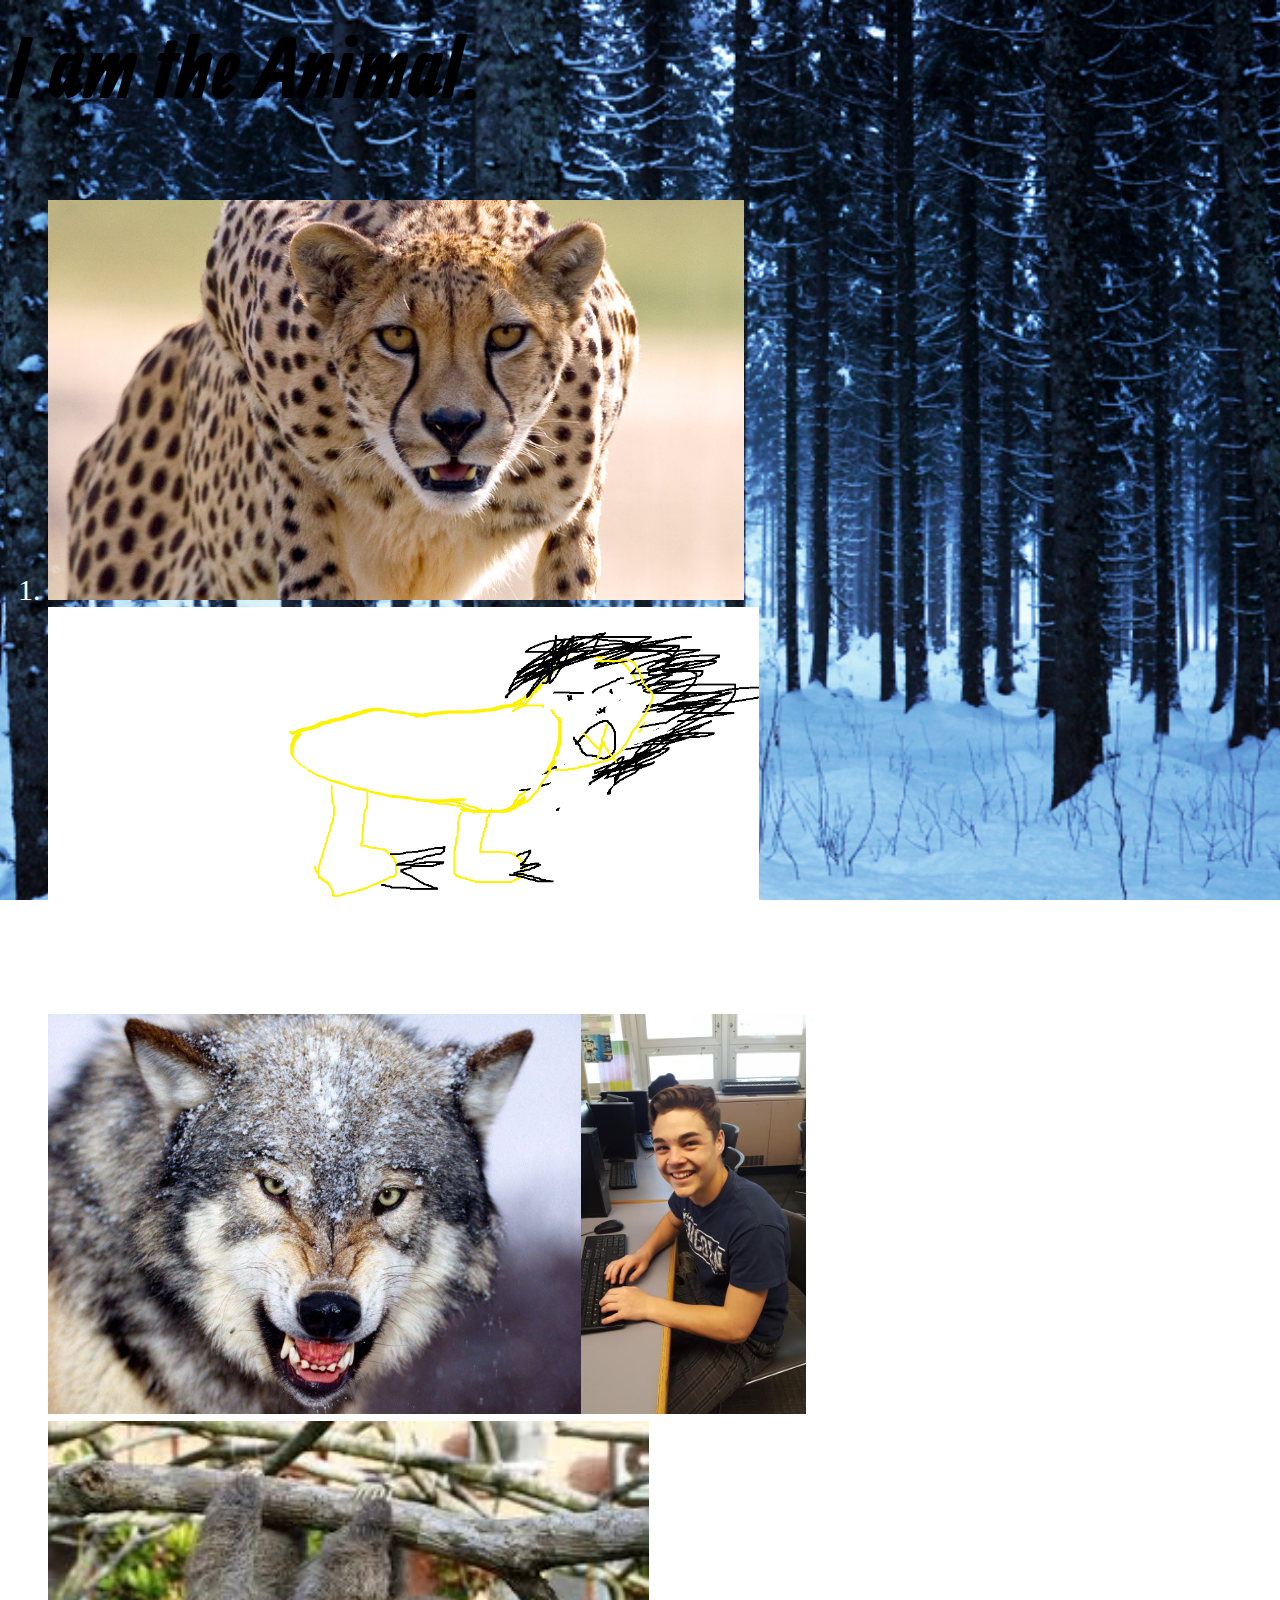
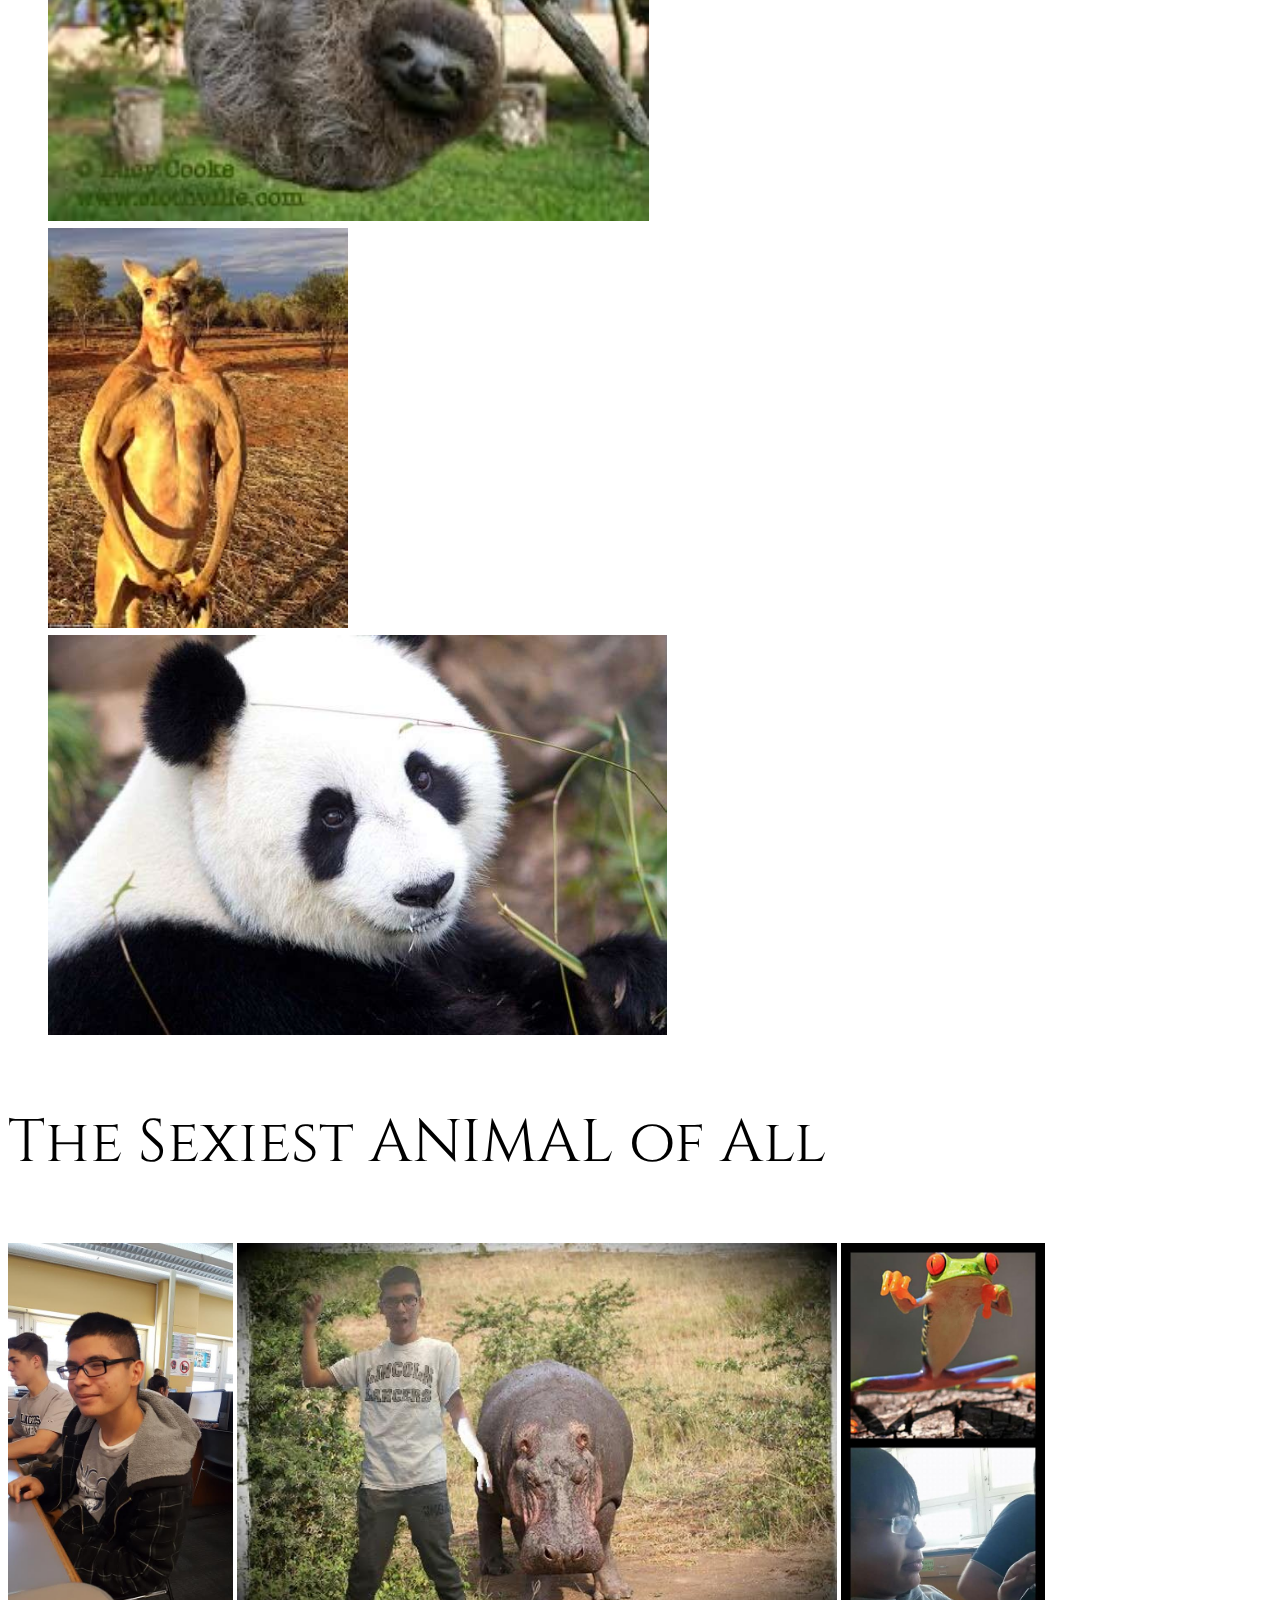
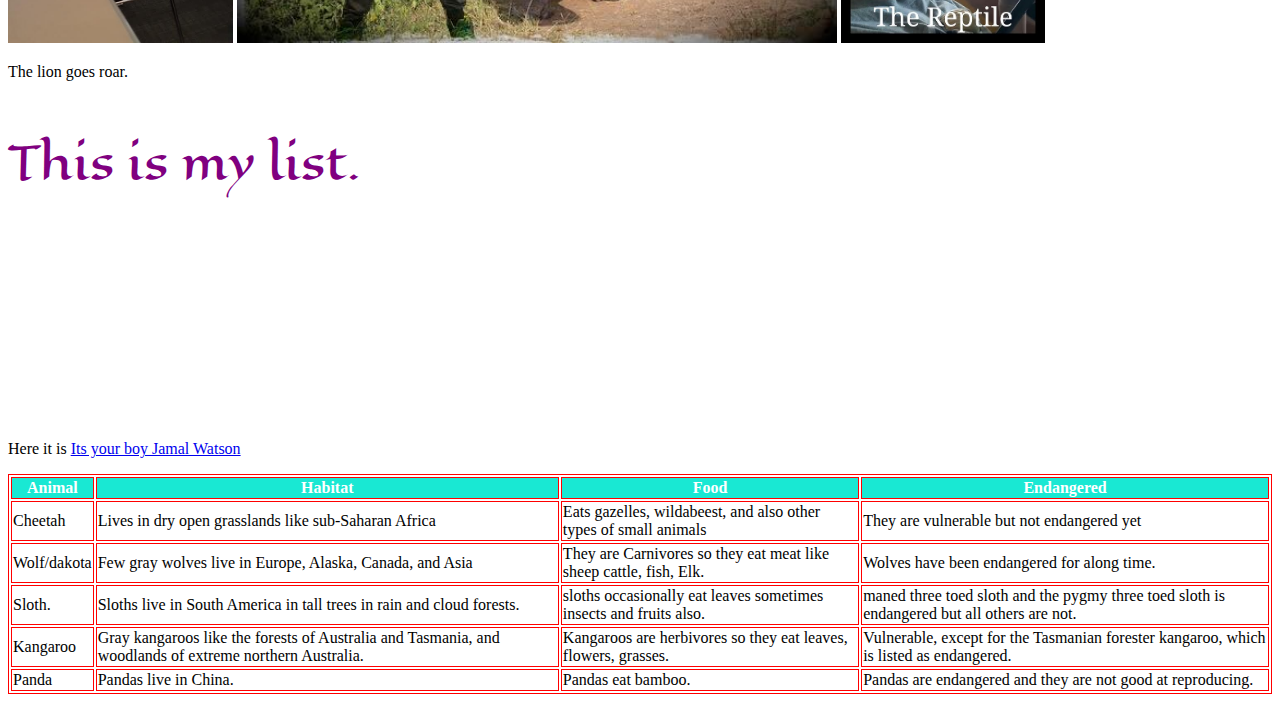
<file: index.html>
<html>
<head>
  <link rel="stylesheet" href="style.css">
<link href="https://fonts.googleapis.com/css?family=Ranga|Cinzel" rel="stylesheet">
<link href="https://fonts.googleapis.com/css?family=Eagle+Lake" rel="stylesheet">
<title>young chocolate raindrop</title>
<link href="favicon.ico" rel="icon" type="image/x-icon">
</head>
<body>
<h1>I am the Animal.</h1>
<ol>
  <li><img src="cheetah.jpg"><img id="Lion" src="lion.jpg"></li>
<li><img src="wolf.jpg"><img src="dakota.jpg"></li>
<li><img src="sloth.jpg"></li>
<li><img src="kangaroo.jpg"></li>
<li><img src="panda.jpg"></li>
</ol>
<p id="yes">The Sexiest ANIMAL of All</p>
<img id="sexy" src="sexy.jpg">
<img id="me" src="hippo.jpg">
<img src="taos.jpg">
<p>The lion goes roar.</p>
<p id="meow">This is my list.</p>
</body>
</html>
<table>
  <tbody>
<tr>
  <th>Animal</th>
  <th>Habitat</th>
  <th>Food</th>
  <th>Endangered</th>
</tr>
<tr>
  <td>Cheetah</td>
  <td>Lives in dry open grasslands like sub-Saharan Africa
  <td>Eats gazelles, wildabeest, and also other types of small animals
  <td>They are vulnerable but not endangered yet
</tr>
<tr>
  <td>Wolf/dakota
  <td>Few gray wolves live in Europe, Alaska, Canada, and Asia
  <td>They are Carnivores so they eat meat like sheep cattle, fish, Elk.
  <td>Wolves have been endangered for along time.
</tr>
<tr>
  <td>Sloth.
  <td>Sloths live in South America in tall trees in rain and cloud forests.
  <td>sloths occasionally eat leaves sometimes insects and fruits also.
  <td>maned three toed sloth and the pygmy three toed sloth is endangered but all others are not.
</tr>
<tr>
  <td>Kangaroo
  <td>Gray kangaroos like the forests of Australia and Tasmania, and woodlands of extreme northern Australia.
  <td>Kangaroos are herbivores so they eat leaves, flowers, grasses.
  <td>Vulnerable, except for the Tasmanian forester kangaroo, which is listed as endangered.
</tr>
<tr>
  <td>Panda
  <td>Pandas live in China.
  <td>Pandas eat bamboo.
  <td>Pandas are endangered and they are not good at reproducing.
  </tr>

<p id="nice">This website was made for Dakota Falcon and all people who like animals. This is a website for top 5 animals.This is about what animals are the best and how they live and what they do and how they eat. Do not judge because this is my opinion. I chose the cheetah as my top animal because it is fast and looks nice. I have always loved the cheetah and will always be my favorite animal. I like how they also hunt animals and jump on them. They have spots also that make them look cool. My second animal is the wolf because it is a choice that Dakota chose because he believes he is the wolf of Denver and likes wolves for their characteristics. They are great animals and they hunt in packs so none of them dies and are in a pact. The Wolves also use brotherhood to live and die together and use their sharp teeth to kill animals.The third animal the sloth because sloths are fun and I like how they look and they are cool like how they play with their hands and how lazy they are. The fourth animal the Kangaroo because i like how they hop and look nice and fluffy. Also because Kangaroo Jack was a good movie. The fifth animal the Panda because they are not that exciting but are cute. They just sit their and eat bamboo. The only reason they are on this list is because I like how they look and how fat they look it makes me laugh. Pandas remind me of lazy couch potatoes. Then the sexiest animal of all is me and im to sexy to explain me.My hair is nice, my face is nice, my feet are nice, and everthing is nice. If you ever see me hit me up. If you see that picture of me and that hippo I look cool because you know why Im the animal. Also you see my boy the reptile Taos he is not sexy like me but still has some game.He is reptile and I am the wild sexy animal so watch out.
</p>
  Here it is
  <a href="animal.html"> Its your boy Jamal Watson </a>
</p>
</file>
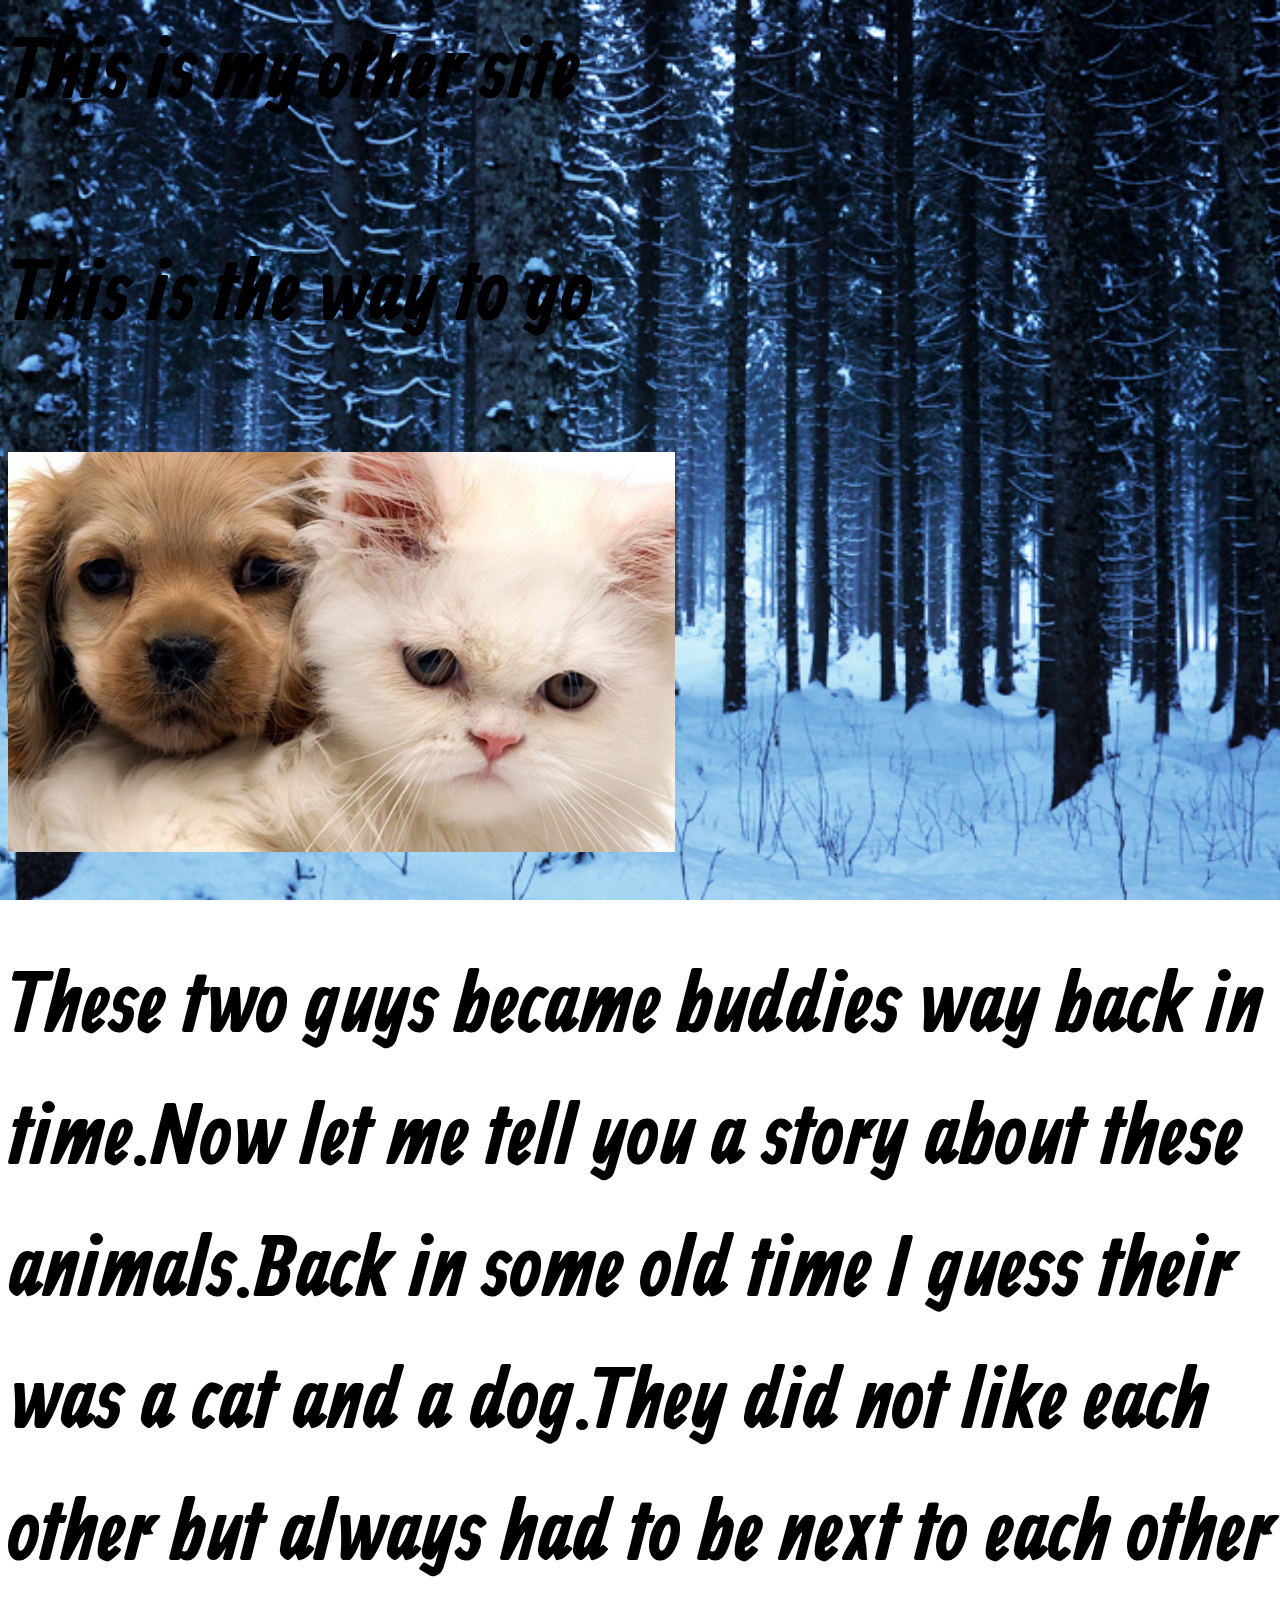
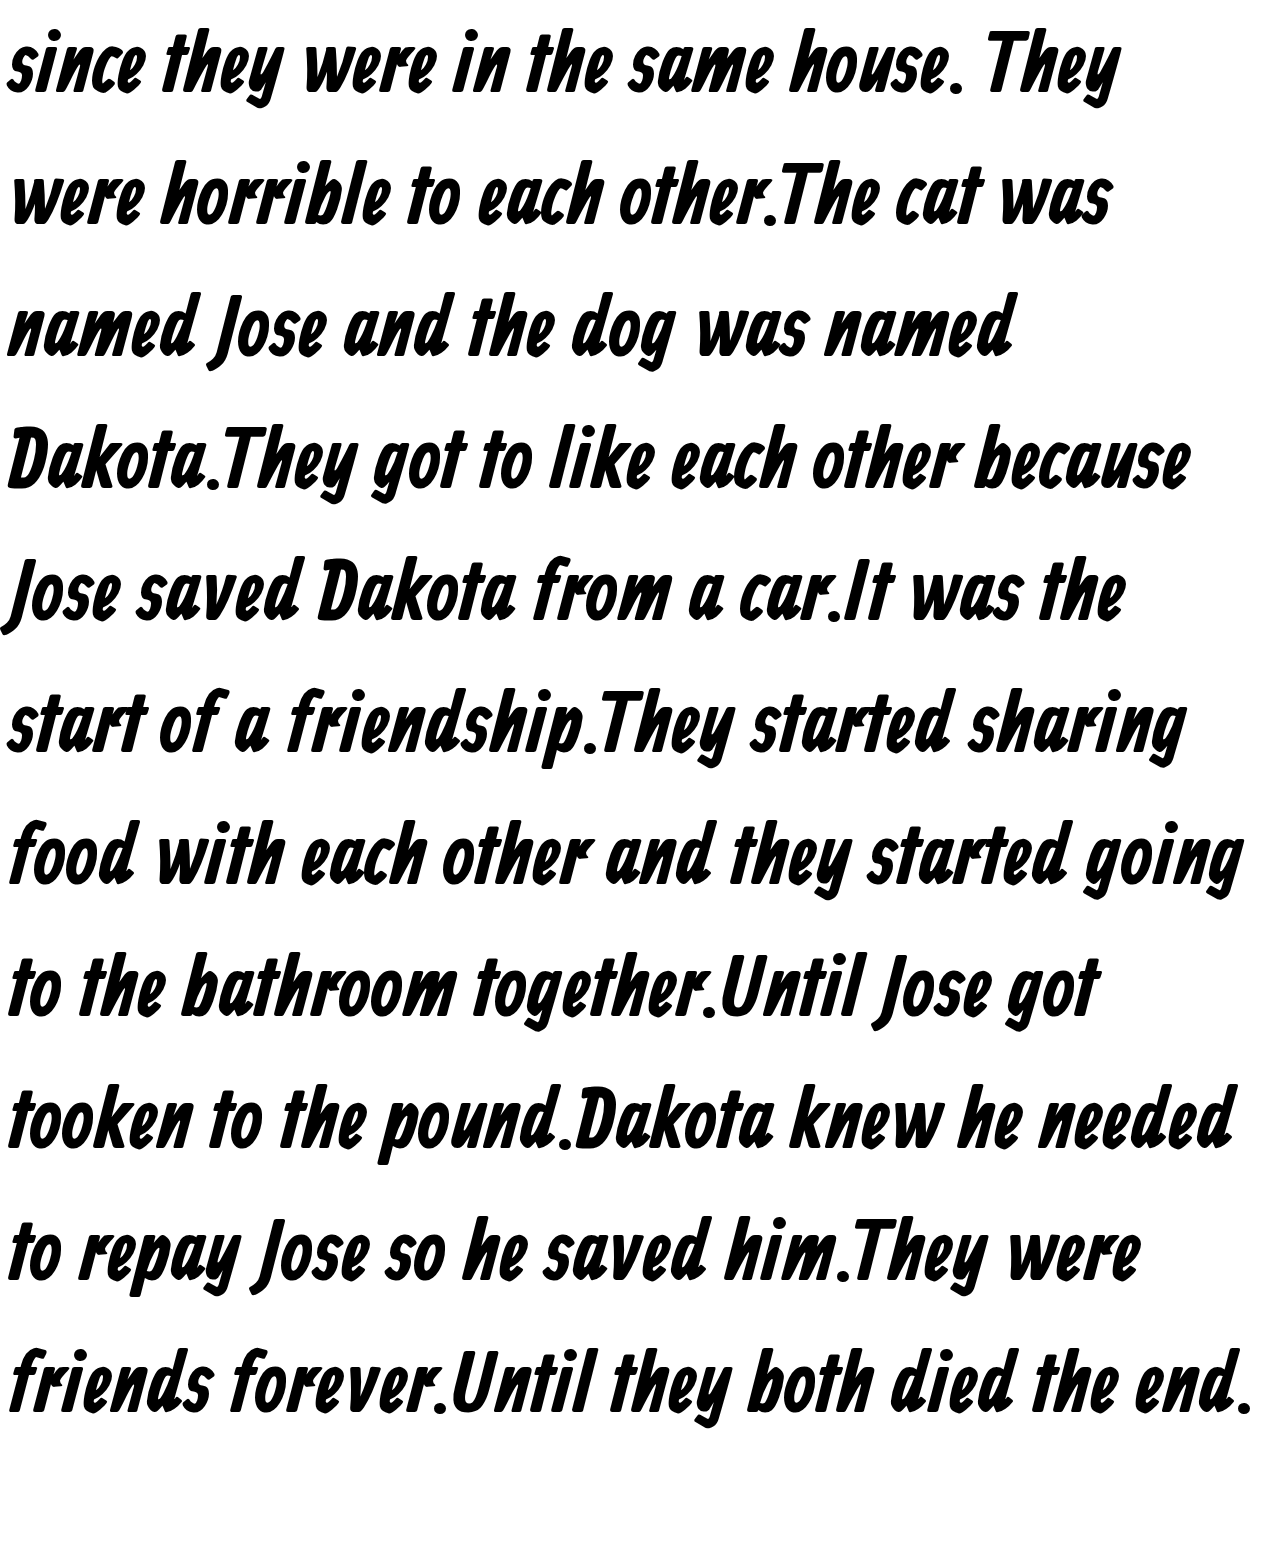
<file: animal.html>
<html>
<head>
  <link rel="stylesheet" href="style.css">
<link href="https://fonts.googleapis.com/css?family=Ranga|Cinzel" rel="stylesheet">
<title>Super Duper Dropper</title>
<link href="favicon.ico" rel="icon" type="image/x-icon">
</head>
<body>
<h1>This is my other site
<p id="no">This is the way to go</p>
<img src= "jpg.puppy">
<p id="Just">These two guys became buddies way back in time.Now let me tell you a story about these animals.Back in some old time I guess their was a cat and a dog.They did not like each other but always had to be next to each other since they were in the same house. They were horrible to each other.The cat was named Jose and the dog was named Dakota.They got to like each other because Jose saved Dakota from a car.It was the start of a friendship.They started sharing food with each other and they started going to the bathroom together.Until Jose got tooken to the pound.Dakota knew he needed to repay Jose so he saved him.They were friends forever.Until they both died the end.
</body>
</html>
</file>
<file: style.css>
#keyframes chocolate{
	0% {color:#4286f4;}
	25%{color:#9242f4;}
	50%{color:#f442d7;}
	75%{color:#e8f442;}
	100%{color:#42f4aa;}
}

@-webkit-keyframes chocolate{
	0% {color:#4286f4;}
	25%{color:#9242f4;}
	50%{color:#f442d7;}
	75%{color:#e8f442;}
	100%{color:#42f4aa;}
}
h1{
	-webkit-animation-name: chocolate; /* Safari 4.0 - 8.0 */
    	-webkit-animation-duration: 1s;
    	animation-name: chocolate;
  	animation-duration: 1s;
  	animation-iteration-count: infinite;
  	-webkit-animation-iteration-count: infinite;
	font-size:90px;
	font-family: 'Ranga', cursive;

}

img{
  height:400px;
  width:auto;
}

body {
  background: url("snow.jpeg") no-repeat center center fixed;
  -webkit-background-size: cover;
  -moz-background-size: cover;
  -o-background-size: cover;
  background-size: cover;
}


#meow{
	font-size:45px;
	color: purple;
	font-family: 'Eagle Lake', cursive;
}
#keyframes chocolate{
	0% {color:#4286f4;}
	25%{color:#9242f4;}
	50%{color:#f442d7;}
	75%{color:#e8f442;}
	100%{color:#42f4aa;}
}

@-webkit-keyframes chocolate{
	0% {color:#4286f4;}
	25%{color:#9242f4;}
	50%{color:#f442d7;}
	75%{color:#e8f442;}
	100%{color:#42f4aa;}
}
#yes{
	-webkit-animation-name: chocolate; /* Safari 4.0 - 8.0 */
    	-webkit-animation-duration: 1s;
    	animation-name: chocolate;
  	animation-duration: 1s;
  	animation-iteration-count: infinite;
  	-webkit-animation-iteration-count: infinite;
	font-size:60px;
	font-family: 'Cinzel', serif;

}
ol{
  color: white;
  font-size: 30px;
}

table,th,td{
	border: 1px red;
	border-style: solid;
}
th{
	background-color: #19e8d3;
	color: white;
}
td{
	background-color: #ffffff;
	color: black;
}
#Lion{
	margin-left:25%
	height:200px;
	width:auto;
}
#nice{
 color: white;
}
</file>
